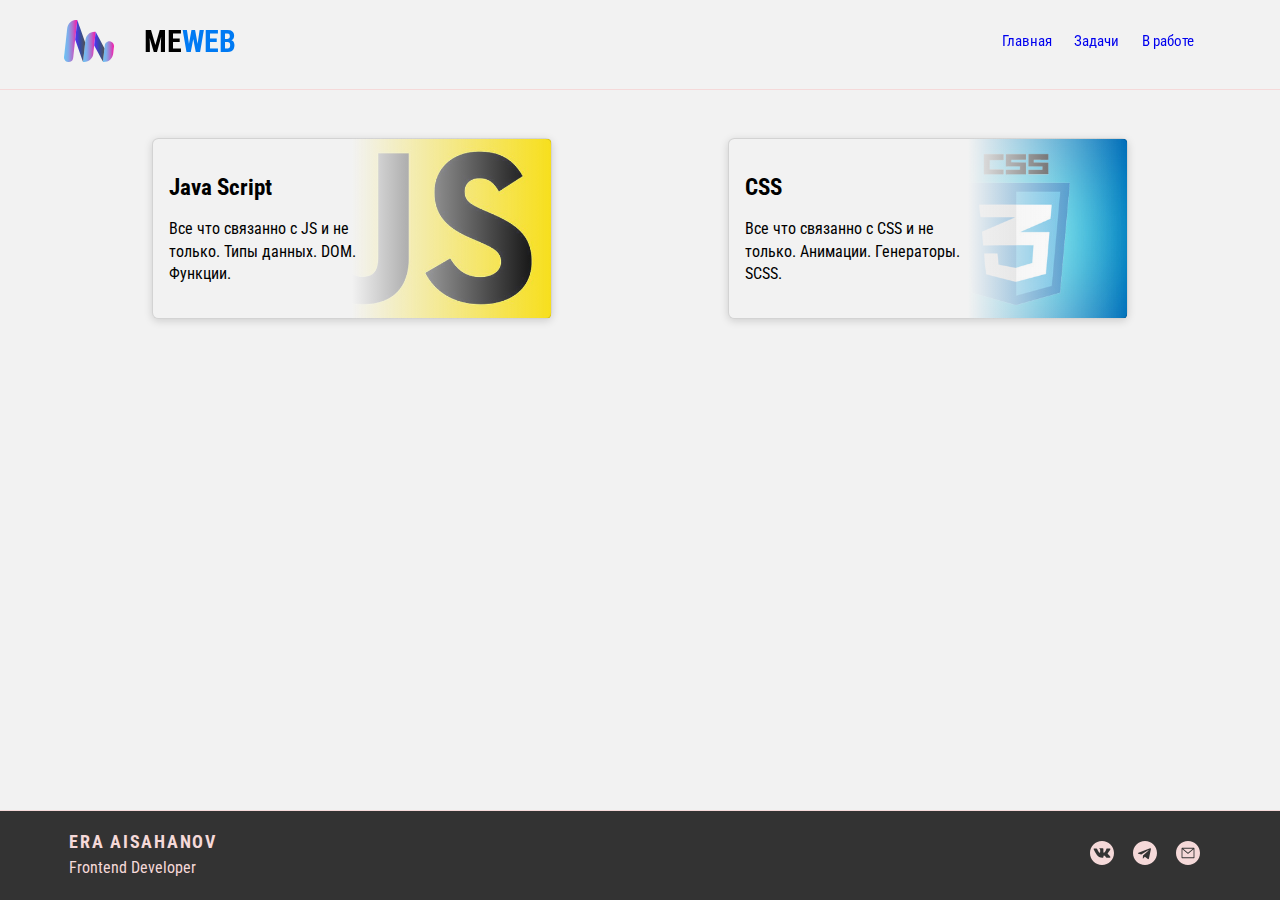
<file: index.html>
<!DOCTYPE html>
<html lang="en">
<head>
    <meta charset="UTF-8">
    <meta http-equiv="X-UA-Compatible" >
    <meta name="viewport" content="width=device-width, initial-scale=1.0">
    <title>MeWeb</title>
    <link rel="preconnect" href="https://fonts.googleapis.com">
    <link rel="preconnect" href="https://fonts.gstatic.com" crossorigin>
    <link href="https://fonts.googleapis.com/css2?family=Inter:wght@400;500;700;800&display=swap" rel="stylesheet">
    <link rel="stylesheet" href="css/prism.css">
    <script src="js/prism.js" defer></script>
    <link rel="stylesheet" href="css/main.css">
    <script src="js/main.js" defer></script>
    <link rel="shortcut icon" href="img/logo.svg" type="image/x-icon">
</head>
<body>
    <div class="site">
        <header>
            <div class="container">
                <div class="top-wrapper">
                    <a href="#" class="logo">
                        <svg width='50' height="50" xmlns="http://www.w3.org/2000/svg"
                            xmlns:xlink="http://www.w3.org/1999/xlink" viewBox="0 0 506.22 427.25">
                            <defs>
                                <style>
                                    .cls-1 {
                                        fill: url(#linear-gradient);
                                    }
        
                                    .cls-2 {
                                        fill: url(#linear-gradient-2);
                                    }
        
                                    .cls-3 {
                                        fill: url(#linear-gradient-3);
                                    }
        
                                    .cls-4 {
                                        fill: url(#linear-gradient-4);
                                    }
        
                                    .cls-5 {
                                        fill: url(#linear-gradient-5);
                                    }
                                </style>
                                <linearGradient id="linear-gradient" y1="213.62" x2="135.39" y2="213.62"
                                    gradientUnits="userSpaceOnUse">
                                    <stop offset="0" stop-color="#6cc3f4" />
                                    <stop offset="0.32" stop-color="#80abe9" />
                                    <stop offset="0.65" stop-color="#b26dcd" />
                                    <stop offset="1" stop-color="#fa15a6" />
                                </linearGradient>
                                <linearGradient id="linear-gradient-2" x1="191.87" y1="273.21" x2="319.94" y2="273.21"
                                    xlink:href="#linear-gradient" />
                                <linearGradient id="linear-gradient-3" x1="113.02" y1="213.84" x2="214.34" y2="213.84"
                                    gradientUnits="userSpaceOnUse">
                                    <stop offset="0" stop-color="#572eff" />
                                    <stop offset="0.21" stop-color="#493ad8" />
                                    <stop offset="0.52" stop-color="#364ca0" />
                                    <stop offset="0.7" stop-color="#414e81" />
                                    <stop offset="1" stop-color="#515151" />
                                </linearGradient>
                                <linearGradient id="linear-gradient-4" x1="394.18" y1="320.84" x2="506.22" y2="320.84"
                                    xlink:href="#linear-gradient" />
                                <linearGradient id="linear-gradient-5" x1="305.74" y1="272.07" x2="409.24" y2="272.07"
                                    xlink:href="#linear-gradient-3" />
                            </defs>
                            <g id="Layer_2" data-name="Layer 2">
                                <g id="Layer_1-2" data-name="Layer 1">
                                    <path class="cls-1"
                                        d="M113,199.76c-1.38,4.84-.68,9.87-1.49,14.79-1.42,8.59-2.06,17.28-3.35,25.9-1,6.59-1.14,13.39-1.86,20.08q-2.77,25.67-5.58,51.32-2.49,22.88-5,45.74c-1,9.3-1.61,18.68-3.19,27.88-2,11.67-6.22,22.56-15.33,30.72-9.39,8.42-20.57,11.73-33.14,10.94-11.16-.7-21.14-4.43-29.06-12.2C3.74,403.85-1.57,390.43.4,374.28c2.81-23,5.13-46.08,7.72-69.12,2.09-18.46,4.34-36.9,6.39-55.36,1.66-15,3.08-30,4.73-45,1.61-14.6,3.42-29.17,5.05-43.77,1.39-12.38,2.62-24.78,4-37.17,1.31-12,2.8-24,4-36a107.26,107.26,0,0,1,8-32.17A109.27,109.27,0,0,1,51.56,36.34C63.67,19.13,80.48,8.83,100.32,3.09c10.47-3,21.27-3.48,32.14-2.84,3.37.2,2.78,2.48,2.93,4.51-2.47,1.89-1.2,4.67-1.49,7-1.37,10.82-2.47,21.68-3.65,32.53-1.12,10.25-2.18,20.5-3.33,30.74-1.34,12-2.82,23.91-4.12,35.88-1.4,12.84-2.39,25.73-4.07,38.53C116.53,166.18,115,183,113,199.76Z" />
                                    <path class="cls-2"
                                        d="M305.79,259.42c-2,4.95-1.44,10.27-2.2,15.4-.88,5.91-.88,11.95-1.81,17.84-2.51,16-3.52,32.11-5,48.19-2.18,23-11.22,42.79-27.69,58.77-18.72,18.16-41.43,27.11-67.7,26.44Q198,426,194.61,426c-2.08,0-3-1-2.68-3.05a5.06,5.06,0,0,0,1.22-3.06c.72-6.29,1.54-12.57,2.18-18.87.92-9,1.44-18.08,2.62-27.06,1.45-11.08,2.4-22.2,4-33.27,1.87-12.75,2.66-25.66,4.11-38.49,2.37-21,5-41.93,7.24-62.93.45-4.11,1.87-8.33.25-12.53,2.84-2.61,1.77-6.25,2-9.33,1.65-17.9,4.64-35.38,13.87-51.18A88.93,88.93,0,0,1,242,149.9c20.43-21.46,45.68-30.68,75-29.46,1.14,0,2.66-.46,2.95,1.43-.74,6.66-1.5,13.33-2.22,20q-1.65,15.21-3.24,30.41-1.78,16.86-3.55,33.71c-.9,8.53-1.88,17-2.71,25.58C307.32,240.84,305.39,250,305.79,259.42Z" />
                                    <path class="cls-3"
                                        d="M213.58,226.71c1.62,4.2.2,8.42-.25,12.53-2.26,21-4.87,41.95-7.24,62.93-1.45,12.83-2.24,25.74-4.11,38.49-1.63,11.07-2.58,22.19-4,33.27-1.18,9-1.7,18-2.62,27.06-.64,6.3-1.46,12.58-2.18,18.87a5.06,5.06,0,0,1-1.22,3.06q-11.24-31.73-22.45-63.46Q141.54,280,113.64,200.59a3.66,3.66,0,0,0-.62-.83c2-16.76,3.51-33.58,5.71-50.32,1.68-12.8,2.67-25.69,4.07-38.53,1.3-12,2.78-23.92,4.12-35.88,1.15-10.24,2.21-20.49,3.33-30.74,1.18-10.85,2.28-21.71,3.65-32.53.29-2.33-1-5.11,1.49-7q6.41,18,12.82,35.9,6.12,17.3,12.18,34.61,18.65,53,37.3,106.09Q205.66,204,213.58,226.71Z" />
                                    <path class="cls-4"
                                        d="M409.24,286.58c1.87-8.16,2.17-16.5,3-24.78,1.94-20,13.49-36.55,32.73-42.83,14.25-4.66,28.59-2.7,40.73,6.08,7,5.08,13.63,11.33,16.63,20.5,2.61,8,4.7,15.66,3.63,24.15-2.17,17.24-4,34.53-5.94,51.81-1.06,9.53-1.82,19.09-3.73,28.52a91.6,91.6,0,0,1-14.47,34.54c-15.57,22.34-36.45,36.16-63.71,39.92-7.11,1-14.19.61-21.29.61-2,0-2.63-1.07-2.61-2.83,1-7.88,2.05-15.75,2.94-23.64,1.34-11.73,2.53-23.47,3.83-35.2q2.21-19.81,4.51-39.62c.52-4.44.2-9,1-13.3A157.07,157.07,0,0,0,409.24,286.58Z" />
                                    <path class="cls-5"
                                        d="M409.24,286.58a157.07,157.07,0,0,1-2.77,23.93c-.81,4.26-.49,8.86-1,13.3q-2.32,19.8-4.51,39.62c-1.3,11.73-2.49,23.47-3.83,35.2-.89,7.89-1.95,15.76-2.94,23.64-14.37-26.47-28.68-53-43.15-79.38-14.79-27-28.95-54.34-44.2-81.09a22,22,0,0,1-1-2.38c-.4-9.39,1.53-18.58,2.43-27.86.83-8.54,1.81-17.05,2.71-25.58q1.79-16.86,3.55-33.71,1.61-15.21,3.24-30.41c.72-6.66,1.48-13.33,2.22-20,1.6.69,2.4,2.1,3.17,3.54L342.2,161.1Q375.73,223.83,409.24,286.58Z" />
                                </g>
                            </g>
                        </svg>
                        <h1>ME<span>WEB</span></h1>
                    </a>
                    <nav>
                        <ul>
                            <li><a href="#">Главная</a></li>
                            <li><a href="#">Задачи</a></li>
                            <li><a href="#">В работе</a></li>
                        </ul>
                    </nav>
                </div>
            </div>
        </header>
        <section class="home">
            <div class="container">
                <div class="wrapper">
                    <div class="block java-script">
                        <h2 class="block-title">Java Script</h2>
                        <p class="block-text">Все что связанно с JS и не только. Типы данных. DOM. Функции. </p>
                    </div>
                    <div class="block css">
                        <h2 class="block-title">CSS</h2>
                        <p class="block-text">Все что связанно с CSS и не только. Анимации. Генераторы. SCSS. </p>
                    </div>
                </div>
            </div>
        </section>
        
        
        <footer class="footer">
            <div class="container">
                <div class="about-me">
                    <h3>ERA AISAHANOV</h3>
                    <p>Frontend Developer</p>
                </div>
                <div class="social-links">
                    <a href="">
                        <svg class="icon">
                            <use xlink:href="img/icons.svg#vk-social-logotype"></use>
                        </svg>
                    </a>
                    <a href="">
                        <svg class="icon">
                            <use xlink:href="img/icons.svg#telegram"></use>
                        </svg>
                    </a>
                    <a href="">
                        <svg class="icon">
                            <use xlink:href="img/icons.svg#email"></use>
                        </svg>
                    </a>
                </div>
            </div>
        </footer>
    </div>
</body>
</html>
</file>
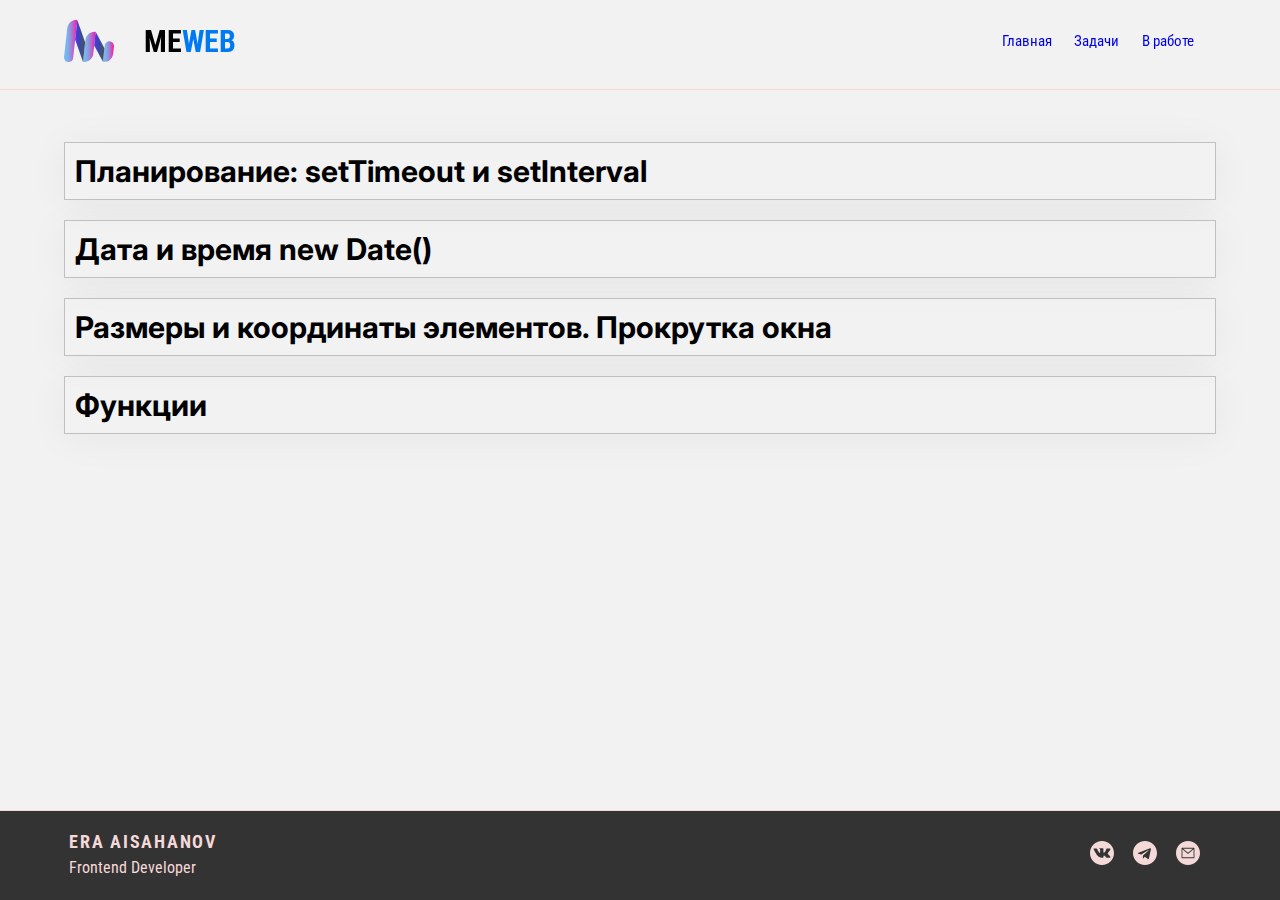
<file: hardjs.html>
<!DOCTYPE html>
<html lang="en">

<head>
    <meta charset="UTF-8">
    <meta http-equiv="X-UA-Compatible">
    <meta name="viewport" content="width=device-width, initial-scale=1.0">
    <title>MeWeb</title>
    <link rel="preconnect" href="https://fonts.googleapis.com">
    <link rel="preconnect" href="https://fonts.gstatic.com" crossorigin>
    <link href="https://fonts.googleapis.com/css2?family=Inter:wght@400;500;700;800&display=swap" rel="stylesheet">
    <link rel="stylesheet" href="css/prism.css">
    <script src="js/prism.js" defer></script>
    <link rel="stylesheet" href="css/main.css">
    <!--     <script src="js/main.js" defer></script> -->
    <link rel="stylesheet" href="css/hardjs.css">
    <script src="js/hardjs.js" defr></script>
    <link rel="shortcut icon" href="img/logo.svg" type="image/x-icon">
</head>

<body>
    <div class="site">
    <header>
        <div class="container">
            <div class="top-wrapper">
                <a href="index.html" class="logo">
                    <img src="img/logo.svg" alt="logo">
                    <h1>ME<span>WEB</span></h1>
                </a>
                <nav>
                    <ul>
                        <li><a href="index.html">Главная</a></li>
                        <li><a href="#">Задачи</a></li>
                        <li><a href="#">В работе</a></li>
                    </ul>
                </nav>
            </div>
        </div>
    </header>
    <section class="home">
        <div class="container">
            <div class="hard-js">
                <div class="parent_btn">
                    <div class="close_icon">
                        <span class="minus"></span>
                        <span class="plus"></span>
                    </div>
                </div>


                <div class="tab border_shadow">
                    <h1 class="open-scheduling">Планирование: setTimeout и setInterval</h1>
                    <div class="child scheduling hide">
                        <p class="content-text">Мы можем вызвать функцию не в данный момент, а позже, через заданный
                            интервал времени. Это называется «планирование
                            вызова».</p>

                        <p class="content-text"><b>setTimeout</b> позволяет вызвать функцию <b>один раз</b> через
                            определённый интервал времени.</p>

                        <pre><code class="language-js">function sayHi() {
    alert('Привет');
}
                  
setTimeout(sayHi, 1000); // данный код вызывает sayHi() спустя одну секунду:</code></pre>

                        <p class="content-text"><b>setInterval</b> позволяет вызывать функцию <b>регулярно</b>, повторяя
                            вызов через определённый интервал времени</p>
                        <pre><code class="language-js">setInterval(sayHi, 2000); // повторить с интервалом 2 секунды</code></pre>

                        <h2>Отмена через clearTimeout и clearInterval</h2>
                        <p class="content-text">Вызов <b>setTimeout</b> возвращает «идентификатор таймера» timerId,
                            который можно использовать для отмены дальнейшего выполнения.</p>
                        <pre><code class="language-js">let timerId = setTimeout(() => {/* какой то код */}, 1000);
let intervalId = setInterval(() => {/* какой то код */}, 1000);

clearInterval(intervalId)
clearTimeout(timerId) </code></pre>
                        <h2>Рекурсивный вызов setTimeout</h2>
                        <p class="content-text">Например мы хоти вызывать Функцию каждые 500мс и мы можем использовать
                            <b>setInterval()</b>, но реальная задержка между вызовами func с помощью setInterval меньше,
                            чем указано. И это нормально ведь setInterval не ждет когда закончится выполнение function.
                        </p>
                        <p class="content-text">И если для выполнение function потребуется больше 500мс , в данном
                            случае движок ждёт окончания выполнения function и затем проверяет планировщик и, если время
                            истекло, немедленно запускает его снова, следовательно вызовы будут выполняться без задержек
                            вообще. </p>
                        <h3>Рекурсивный setTimeout гарантирует фиксированную задержку:</h3>
                        <pre><code class="language-js"> let id = setTimeout(function runBigCode() {
    /* Тут выполняется какой то код */;
    // следующий отсчет 500мс пойдет только после выполнения выше написанных кодов
    id = setTimeout(runBigCode, 500)
}, 500);</code></pre>

                        <h2>Анимация с помощью setTimeout</h2>
                        <p class="content-text"> Создадим функцию которая будет перемешать Синий квадрат в нижний правый
                            угол. А именно будем добавлять css свойства: top и left.

                        </p>
                        <pre class="language-js"><code>let pos = 0; // Начальные координаты top и left
let id = setInterval(frame, 10); // функция frame, которая увеличивает top и left на один px, вызывается каждые 10мс

function frame() {
    if (pos === 300) { // Если top и left равны 300, то мы отменяем Interval
        clearInterval(id)
    } else {
        pos++; // 
        box.style.top = pos + "px";
        box.style.left = pos + "px";
    }
}</code></pre>
                        <button class="btn">Animation</button>
                        <div class="box-wrapper">
                            <div class="box"></div>
                        </div>


                    </div>
                </div>
                <!-- /.scheduling -->
                <div class="tab border_shadow">
                    <h1 class="open-date">Дата и время new Date()</h1>
                    <div class="child date hide">
                        <p class="conent-text"> <strong>new Date()</strong> возвращает текущую дату, если параметры не
                            указаны</p>
                        <pre><code class="language-js">let now = new Date();
console.log(now) // Mon Jul 26 2021 14:40:44 GMT+0600 (Восточный Казахстан) </code></pre>
                        <p class="conent-text">Задать определенную дату можно в параметрах. Например <b>new
                                Date("2012-01-26")</b> или
                            <b>new Date(2012, 0, 26)</b> и если мы не укажем часы то по умолчанию будет полночь по
                            Гринвичу.
                        </p>
                        <p class="content-text"><b>Обратите внимание:</b> если функция Date вызывается в качестве
                            конструктора с более, чем
                            одним аргументом, значения, большие
                            логического диапазона (например, 13 в качестве номера месяца или 70 для значения минут)
                            «переметнутся» на
                            соседние
                            значения. Например, вызов <b>Date(2013, 13, 1)</b> эквивалентен вызову <b>new Date(2014, 1,
                                1)</b>,</p>
                        <pre><code class="language-js">let date = new Date("2012-01-26");
console.log(date) //Thu Jan 26 2012 06:00:00 GMT+0600 (Восточный Казахстан)
// Так как я живу в Нур-Султане у меня время по умолчанию будет 06 часов утра
</code></pre>
                        <p class="conent-text">У объекта new Date() есть много методов, в основном эти методы <b>set</b>
                            и <b>get</b>,
                            соответственно одни помогают установить время, а другие получить</p>
                        <ul>
                            <li>
                                <h3>Получение компонентов даты</h3>
                                <pre><code class="language-js">let now = new Date();
// get методы возвращают number
now.getFullYear() // Получить год(4 цифры)
now.getMonth() // Получить месяц, от 0 до 11.
now.getDate() // Получить день месяца, от 1 до 31, что несколько противоречит названию метода.
now.getHours() // Получить, соответственно, часы 0 - 23 
now.getUTCHours() // Получить лондонское время
now.getMinutes() // Получить минуты
now.getSeconds() // Получить секунды
now.getMilliseconds() // Получить, соответственно,  миллисекунды.
now.getDay() // Вернуть день недели от 0(воскресенье) до 6(суббота).

getTime() Для заданной даты возвращает таймстамп – количество миллисекунд, прошедших с 1 января 1970 года UTC+0.</code></pre>
                            </li>
                            <li>
                                <h3>Установка компонентов даты</h3>
                                <pre><code class="language-js">let now = new Date();
// До set
    console.log(now) // Mon Jul 26 2021 15:45:24 GMT+0600 (Восточный Казахстан)

now.setFullYear(2010) // можно установить сразу (год, [месяц], [дата])
now.setMonth(8) // можно установить сразу (month, [date]) и запомните месяца идут от 0 до 11
now.setDate(19) // а вот даты месяца, как обычно с 1 до 31
now.setHours(18) // можно установить сразу (час, [минуту], [секунду], [миллисекунды])
now.setMinutes(30) // можно установить сразу (min, [sec], [ms])
now.setSeconds(25) // можно установить сразу (sec, [ms])
now.setMilliseconds(1000) // в 1с 1000мс

// После set
    console.log(now) // Mon Jul 19 2010 18:30:26 GMT+0600 (Восточный Казахстан)

setTime(milliseconds) (устанавливает дату в виде целого количества миллисекунд, прошедших с 01.01.1970 UTC) </code></pre>
                            </li>
                        </ul>
                        <h2>Разность между датами возвращает миллисекунды</h2>
                        <p>Если объект <b>Date</b> преобразовать в число, то получим таймстамп (количество мс прошедших
                            с 01.01.1970 UTC) по
                            аналогии с date.getTime().</p>
                        <pre><code class="language-js">let now = new Date();
console.log(+now); // 1627294248404 Количество мс прошедших с 01.01.1970 UTC</code></pre>
                        <p>Если нужно просто измерить время, объект Date нам не нужен. Существует особый метод
                            <b>Date.now()</b>,
                            возвращающий текущую метку времени. Хотя это тоже самое что и <b>new Date().getTime()</b>
                        </p>
                        <p>Сделаем Бенчмаркинг узнаем как быстро работает наш цикл.</p>
                        <pre><code class="language-js">let start = new Date(); // начинаем отсчёт времени

for (let i = 0; i < 100000; i++) { 
    let some=i ** 3 
} 

let end = new Date(); // заканчиваем отсчёт времени 
console.log(`Цикл отработал за ${end - start} миллисекунд`); // Цикл отработал за 8 миллисекунд</code></pre>

                        <h2>Осталось до конца акции</h2>
                        <p>Наверное вы часто видели на сайтах таймеры обратного отсчета, что то типа отсчет до конца
                            Акции или какого нибудь
                            События. Давайте сделаем свой <b>Таймер обратного отсчета</b>. Наш таймер будет считать дни
                            до нового года .</p>

                        <pre><code class="language-js">// Текущий год + 1
let newYear = new Date().getFullYear() + 1;</code></pre>

                        <p>Для начала мы должны получить разницу между началом нового года и текущей даты </p>
                        <pre><code class="language-js">// Date.parse("date") - принимает дату в виде строки и возвращает мс от 1970г до "date" указанная в параметрах.
// Date.now() - возвращает мс от 1970г до текущего времени
    const t = Date.parse(`01 Jan ${newYear} 00:00:00`) - Date.now();</code></pre>

                        <p>Далее у нас Математика. Сколько мс в одном дне(24ч) = 1000 * 60 * 60 * 24. Теперь чтобы
                            получить количество дней
                            нам надо полученные мс разделить на (1000 * 60 * 60 * 24) </p>
                        <pre><code class="language-js">let days = Math.floor(t / (1000 * 60 * 60 * 24)); 
    // Да и не забываем округлять до целого числа в меньшую сторону Math.floor()</code></pre>

                        <p>Далее еще сложней, у нас пошли часы. Дней мы можем получить в любом количестве, а вот часы не
                            должны превышать
                            23, и тут мы обращаемся к <b>ЛОГИЧЕСКИМ ОПЕРАТОРАМ</b>, а именно Взятие остатка <b>%</b>.
                            Например у нас
                            осталось 58 часов, мы получим 2 дня и 10 часов ( 50 % 24 == 10 (хвостик) )</p>
                        <pre><code class="language-js">let hours = Math.floor( (t / (1000 * 60 * 60)) % 24) </code></pre>

                        <p>Далее минуты и секунды, и тут так же только хвост берем от %60</p>
                        <pre><code class="language-js">let minutes = Math.floor((t / (1000 * 60)) % 60);
let seconds = Math.floor((t / 1000) % 60);</code></pre>

                        <P>Теперь давайте все полученные данные для таймера будем получать как объект</P>
                        <pre><code class="language-js">let newYear = new Date().getFullYear() + 1;

function getTimeRemaining(endTime) {
    const t = Date.parse(endTime) - Date.now();

    let days = Math.floor(t / (1000 * 60 * 60 * 24));
    let hours = Math.floor((t / (1000 * 60 * 60)) % 24);
    let minutes = Math.floor((t / (1000 * 60)) % 60);
    let seconds = Math.floor((t / 1000) % 60);

    return {
        'total': t,
        'days': days,
        'hours': hours,
        'minutes': minutes,
        'seconds': seconds,
    }
}</code></pre>
                        <p>Теперь давайте установим наш таймер. Сперва найдем каждый селектор, а дальше создадим функцию
                            обновления данных
                            таймера. После создадим интервал для обновления таймера каждую секунду. И в завершении
                            сделаем остановку таймера
                            при наступлении newYear</p>
                        <pre><code class="language-js">// Обертка нашего таймера передается параметром <b>selector</b>, а наш newYear в <b>endTime</b>
function setClock(selector, endTime) {
    const timer = document.querySelector(selector),
        days = timer.querySelector("#days"),
        hours = timer.querySelector("#hours"),
        minutes = timer.querySelector("#minutes"),
        seconds = timer.querySelector("#seconds");

    // интервал который будет перезаписывать данные таймера каждую секунду
    const timeInterval = setInterval(updateClock, 1000)

    function updateClock() {
        // Наша функция возвращает в переменную t объект
        const t = getTimeRemaining(endTime);

        days.innerHTML = t.days;
        hours.innerHTML = t.hours;
        minutes.innerHTML = t.minutes;
        seconds.innerHTML = t.seconds;

        // Если мс до newYear <= 0, то отключаем наш интервал 
        if (t.total <=0) { 
            clearInterval(updateClock);
        }
    }  
}</code></pre>
                        <p>Добавляем 0 к часам, минутам, секундам если они меньше 10, то есть 09 ч 08 м 03 с </p>
                        <pre><code class="language-js">function setZero(num) {
    if (num < 10) { 
        return `0${num}`; 
    } else { 
        return num 
    } 
}</code></pre>
                        <p>Итоговый код таймера по ссылке: <span class="code_newyear">code</span> </p>

                        <div class="promotion">


                            <div class="promotion__timer">
                                <div class="title">До нового года осталось:</div>
                                <div class="timer">
                                    <div class="timer__block">
                                        <span id="days">12</span>
                                        дней
                                    </div>
                                    <div class="timer__block">
                                        <span id="hours">20</span>
                                        часов
                                    </div>
                                    <div class="timer__block">
                                        <span id="minutes">56</span>
                                        минут
                                    </div>
                                    <div class="timer__block">
                                        <span id="seconds">20</span>
                                        секунд
                                    </div>
                                </div>
                            </div>

                        </div>
                    </div>
                    <!-- /.date -->
                </div>
                <div class="tab border_shadow">
                    <h1 id="pablo">Размеры и координаты элементов. Прокрутка окна</h1>
                    <div class="child scrolling hide">
                        <div class="img_block"><img src="img/metric.webp" class="img"></div>
                        <p> <b>offsetLeft/offsetTop</b> - это css свойства left и top относительно верхнего левого угла
                            offsetParent(родитель), который имеет <span style="background-color: #f5d9d9;">position:
                                absolute, relative,
                                fixed или sticky</span> ,</p>
                        <p><b>offsetWidth/offsetHeight</b> - Они содержат «внешнюю» ширину/высоту элемента, то есть его
                            полный размер,
                            включая рамки.</p>
                        <p> Получить ширину и высоту элемента в px можно с помощью свойств <b>clientWidth /
                                clientHeight</b>. Иногда ширина
                            может быть меньше на ~15px из за полосы прокрутки, если она имеется у самого элемента</p>
                        <pre><code class="language-js">/*CSS*/
.element {
    width: 400px;
    height: 500px;
    padding: 10px;
    border: 5px solid black;
}
/*JS*/
element.clientWidth // 420
element.clientHeight // 520
// (полоса прокрутки отнимает 15px)
element.clientWidth // 405 

element.offsetWidth // 430 
element.offsetHeight // 530</code></pre>
                        <h2>CSS свойство box-sizing</h2>
                        <p>В зависимости от значения CSS свойства box-sizing мы будем получать разные значения
                            <b>clientWidth /
                                clientHeight</b>. у box-sizing есть два значения content-box и border-box. </p>
                        <p>При помощи box-sizing: border-box мы можем сказать браузеру, что ширина, которую мы ставим,
                            относится к элементу
                            полностью, включая border и padding. Так что при <b>box-sizing: border-box</b> offsetWidth
                            == width(css), а
                            clientWidth == (width - border - (ширина скролла, при наличии))</p>
                        <div class="img_block"><img src="img/border-box.jpg" class="img"></div>
                        <p></p>

                        <h2>Высота документа scrollHeight</h2>
                        <p>Получить полную высоту документа можно с помощью <b>scrollHeight</b></p>
                        <pre><code class="language-js">document.documentElement.scrollHeight</code></pre>
                        <p>Хотим узнать когда пользователь прокрутил сайт до конца: Текущая прокрутка сверху + Высота
                            окна <= Полной высоты окна</p>
                                <pre><code class="language-js">if (window.pageYOffset + document.documentElement.clientHeight >= document.documentElement.scrollHeight)</code></pre>

                                <h2>Узнать ширину Скролбара</h2>
                                <p>Тут нужно уточнять ширина Скролбара всего окна или какого нибудь элемента.</p>
                                <pre><code class="language-js">// window
const scrollbarWidth = window.innerWidth - document.documentElement.clientWidth;
// element
const scrollbarWidth = element.offsetWidth - element.clientWidth;
                    </code></pre>

                                <h2>Получим координаты элемента</h2>
                                <p class="content-text">Любой элемент, любая точка на странице имеет координаты: </p>
                                <p>1. Относительно окна браузера – <code
                                        class="language-js">elem.getBoundingClientRect().</code> <br>
                                    2. Относительно документа – <code
                                        class="language-js">elem.getBoundingClientRect()</code> плюс текущая прокрутка
                                    страницы.</p>
                                <p class="content-text">Метод <code
                                        class="language-js">element.getBoundingClientRect()</code> возвращает размер
                                    элемента и его позицию
                                    относительно viewport (часть страницы, показанная на экране, и которую мы видим).
                                    Возвращает данный метод в виде
                                    объекта встроенного класса <b>DOMRect</b> .</p>
                                <pre><code class="language-js">const coords = elem.getBoundingClientRect();
coords.width // Ширина элемента 
coords.height // высота элемента (могут быть отрицательными).
coords.left // X-координата левой границы элемента
coords.right // X-координата правой границы элемента
coords.top // Y - координата верхней границы элемента,
coords.bottom // Y - координата нижней границы элемента,
coords.x // X-координаты начала элемента относительно окна,
coords.y // Y-координаты начала элемента относительно окна,</code></pre>
                                <p class="content-text">Создал иллюстрацию которая при наведении покажет координаты
                                    элемента. Зеленые относительно
                                    окна, синие относительно страницы</p>

                                <div class="coords-wrapper">
                                    <div class="coords-block">
                                        <div class="coords-block_head">
                                            <div class="coords-block_circle"></div>
                                            <div class="coords-block_circle"></div>
                                            <div class="coords-block_circle"></div>

                                        </div>

                                    </div>
                                </div>

                                <p class="content-text">Для начала находим элемент с помощью метода <code
                                        class="language-js">querySelector()</code>. Далее получаем его
                                    координаты.</p>
                                <pre><code class="language-js">const block = document.querySelector(".coords-block_head");
const coordsBlock = block.getBoundingClientRect();
    // относительно окна
    coordsBlock.top // Верхний край элемента 
    coordsBlock.left // Левый карай элемента 
    coordsBlock.bottom // Нижний край элемента
    coordsBlock.right // Правый край элемента 
    // относительно страницы
    coordsBlock.top + window.pageYOffset // Верхний край элемента
    coordsBlock.bottom + window.pageYOffset // Нижний край элемента</code></pre>

                                <h2>Получение текущей прокрутки</h2>
                                <p>Есть несколько способ получить значение текущей прокрутки
                                <pre><code class="language-js">window.pageXOffset/pageYOffset // Основной способ
window.scrollX/scrollY // Более старый
document.documentElement.scrollLeft/scrollTop // этот способ может не работать в старых версиях WebKit (Safari)
window.scrollY === window.pageYOffset === document.documentElement.scrollTop</code></pre>

                                <h2>Прокрутка: scrollBy, scrollTo, scrollIntoView</h2>
                                <p>Метод <b>scrollBy(x,y)</b> прокручивает страницу относительно её текущего положения.
                                </p>
                                <pre><code class="language-js">window.scrollBy(0, 10) // прокручивает страницу на 10px вниз.</code></pre>
                                <p>Метод <b>scrollTo(pageX,pageY)</b> прокручивает страницу на абсолютные координаты
                                    (pageX,pageY)</p>
                                <pre><code class="language-js">window.scrollTo(0,0) // прокручивает страницу самый вверх
// Это всё равно, что поставить scrollLeft/scrollTop
document.documentElement.scrollTop = 0;</code></pre>
                                <h3>Пример способа плавного скролла до элемента</h3>
                                <p>Сделаем функцию плавного скролла, у которого в качестве аргумента Элемент до которого
                                    нужно проскроллить</p>
                                <pre><code class="language-js">function smoothScroll(element) {
    // Положение элемента относительно окна 
    const pageY = element.getBoundingClientRect().top;
    window.scrollBy({
        top: pageY, // Задаем расстояние которе нужно прокрутить (может быть отрицательным, если элемент находится выше)
        behavior: "smooth" // дает плавность
    })
}</code></pre>


                    </div>
                </div>

                <div class="tab border_shadow">
                    <h1>Функции</h1>
                    <div class="child functions hide">
                        <h2>Функция-конструктор. Создание объектов через "new" (стандарт ES5)</h2>
                        <p>Зачастую когда нам нужно создать множество однотипных объектов, таких как пользователи,
                            элементы меню и т.д. Можно сделать при помощи функции-конструктора и оператора <b>"new"</b>.
                        </p>
                        <ul>
                            <li>Имя функции-конструктора должно начинаться с большой буквы.</li>
                            <li>Функция-конструктор должна вызываться при помощи оператора <b>"new"</b>.</li>
                        </ul>
                        <pre><code class="language-js">function User(name, id) {
    this.name = name;
    this.id = id;
    this.human = true;
};

const ivan = new User('Ivan', 28); *</code></pre>
                        <p>* оператор <b>new</b> создает экземпляр объекта с использованием конструктора </p>
                        <ol>
                            <li>Создаётся новый пустой объект, и он присваивается <code>this</code>.</li>
                            <li>Выполняется код функции. Обычно он модифицирует <code>this</code>, добавляет туда новые
                                свойства.</li>
                            <li>Возвращается значение <code>this</code>.</li>
                        </ol>
                        <p>Теперь, когда нам необходимо будет создать других пользователей, мы можем использовать <code
                                class="language-js">new User("Маша")</code> <code
                                class="language-js">new User("Даша")</code> </p>
                        <p>Ещё раз заметим: технически любая функция может быть использована как конструктор. То есть, каждая функция может быть
                        вызвана при помощи оператора <b>new</b>. Заглавная буква в названии функции является всеобщим соглашением по именованию, она как бы подсказывает разработчику,
                        что данная функция является функцией-конструктором, и её нужно вызывать через new.</p>
                        <pre><code class="language-js">// создаём отдельный объект, но без возможности его повторного использования.
let user = new function() {
    this.name = "Вася";
    this.isAdmin = false;

    // ...другой код для создания пользователя
    // возможна любая сложная логика и выражения
    // локальные переменные и т. д.
};
/* Такой конструктор не может быть вызван дважды, 
так как он нигде не сохраняется, 
просто создаётся и тут же вызывается. */</code></pre>
<div class="important">
    <h3>Отсутствие скобок</h3>
    <p>Кстати, мы можем не ставить скобки после new, если вызов конструктора идёт без аргументов.</p>
    <pre><code class="language-js">let user = new User; /* <-- без скобок  то же, что и */ let user = new User();</code></pre>
</div>
<h3>new.target</h3>
                        <p>Используя специальное свойство <b>new.target</b> внутри функции, мы можем проверить, вызвана ли функция при помощи оператора
                        <b>new</b> или без него.</p>
                        <ul>
                            <li><code>new.target == undefined // без "new"</code></li>
                            <li><code>new.target != undefined // c "new"</code>. Он просто вернут функцию</li>
                        </ul>
                        <p>Это можно использовать, если мы хотим принудительно вызывать Функцию только с оператором <b>new</b> </p>
                        <pre><code class="language-js">function User(name) {
    if (!new.target) { // в случае, если вы вызвали без оператора new
    return new User(name); // ...добавим оператор new за вас
    }

    this.name = name;
}
/* Хотя это не очень хорошая практика, так как отсутствие new может ввести разработчика в заблуждение. 
С оператором new мы точно знаем, что в итоге будет создан новый объект.*/</code></pre>
                        <h3>Создание методов в конструкторе</h3>
                        <p>В <i>this</i> мы можем добавлять не только свойства, но и методы.</p>
                        <pre><code class="language-js">function User(name) {
    this.name = name;

    this.sayHi = function() {
        alert( "Меня зовут: " + this.name );
    };
    this.enter = function() {
        this.online = true;
    }
}

let vasya = new User("Вася");

vasya.sayHi(); // Меня зовут: Вася
vasya.enter(); 
vasya.online // true</code></pre>
<h3>Запомни</h3>
<ul>
    <li>Функции-конструкторы или просто конструкторы являются обычными функциями, именовать которые следует с заглавной буквы.</li>
    <li>Конструкторы следует вызывать при помощи оператора <b>new</b>. Такой вызов создаёт пустой <i>this</i> в начале выполнения и возвращает
    заполненный в конце.</li>
</ul>
<h2>prototype</h2>
<p><i>JavaScript</i> часто описывают как язык <b>прототипного наследования</b> — каждый объект, имеет <b>объект-прототип</b>, который выступает
как шаблон, от которого объект наследует методы и свойства. Объект-прототип так же может иметь свой прототип и
наследовать его свойства и методы и так далее. Это часто называется <b>цепочкой прототипов</b> и объясняет почему одним
объектам доступны свойства и методы которые определены в других объектах.</p>
<p>Точнее, свойства и методы определяются в свойстве <b>prototype</b> функции-конструктора объектов, а не в самих объектах. Таким образом объект, созданный с помощью 
<b>new Object() или {}</b> наследует <i>Object.prototype</i>. Аналогично объект созданный посредством <b>new Array() или []</b>, применяет в качестве прототипа <i>Array.prototype</i></p>
<div class="important">
    <h3>Примечание</h3>
    <p>С <i>ES6</i> вы можете косвенно обращаться к объекту прототипа объекта <code>Object.getPrototypeOf(obj)</code>.</p>
    <p>Важно понимать, что существует различие между <b>прототипом объекта</b> и свойством <b>prototype</b> в функциях-конструкторах. Первое свойство является свойством каждого экземпляра, а второе - свойством конструктора. То есть <code>Object.getPrototypeOf(new Foobar())</code> относится к тому же объекту, что и <code>Foobar.prototype.</code></p>
</div>
<h3>Где определены наследуемые свойства и методы?</h3>
<p>Если мы зайдем на страницу со ссылкой <i title="представляет собой хранилище документации и обучающий ресурс для веб-разработчиков,">Object MDN</i> мы увидим в левой части большое количество свойств и методов - это намного больше, чем количество унаследованных членов, доступных для какого-нибудь созданного объекта . <b>Некоторые из них унаследованы, а некоторые нет - почему это?</b></p>
<p>Наследованные свойства это те, что определены в свойстве <code>prototype</code>, то есть те, которые начинаются с <b>Object.prototype.</b>, а не те, которые начинаются с простого <b>Object.</b></p> 
<p>
    Значение свойства
    <b>prototype</b> - это объект, который в основном представляет собой контейнер для хранения свойств и методов, которые мы хотим
    наследовать объектами, расположенными дальше по цепочке прототипов.
</p>
<ul>
    <li>Таким образом <code>Object.prototype.watch(), Object.prototype.valueOf() и т. д.</code> доступны для любых типов объектов, которые
    наследуются от <b>Object.prototype</b>, включая новые экземпляры объектов, созданные из конструктора.</li>
    <li><code>Object.is(), Object.keys() </code>и другие члены, не определённые в контейнере <b>prototype</b>, не наследуются экземплярами объектов
    или типами объектов, которые наследуются от <b>Object.prototype.</b> Это методы / свойства, доступные только в конструкторе
    Object().</li>
</ul>
<h3>F.prototype</h3>
<p>Как мы помним, новые объекты могут быть созданы с помощью функции-конструктора <code>new F()</code>. Для полноты картины создадим функцию конструктор</p>
                        <pre><code class="language-js">let humans = {
    eat: true,
    constructor: User,
};

function User(name, id) {
    // свойства
    this.name = name;
    this.id = id;
    this.human = true;
    // методы
    this.enter = function() {
        this.online = true;
    };
};

User.prototype = humans; **

const ivan = new User('Иван', 28);</code></pre>
<p><b>**</b> Установка <code>User.prototype = humans</code> буквально говорит интерпретатору следующее: "При создании объекта через <code>new User()</code>
запиши ему <code>humans</code> в <code>[[Prototype]]</code>".</p>
<div class="important">
    <h3>F.prototype используется только в момент вызова new F()</h3>
    <p><code>F.prototype</code> используется только при вызове <code>new F()</code> и присваивается в качестве свойства <code>[[Prototype]]</code> нового объекта.
    После этого <code>F.prototype</code> и новый объект ничего не связывает. Следует понимать это как <b>«единоразовый подарок» объекту</b>.</p>
    
    <p>После создания <code>F.prototype</code> может измениться, и новые объекты, созданные с помощью <code>new F()</code>, будут иметь другой объект в
        качестве <code>[[Prototype]]</code>, но уже существующие объекты сохранят старый.</p>
</div>
<h3>Задачки. Изменяем "prototype"</h3>
<div class="code-grid">
    <pre class="code-block code-block__left"><code class="language-js">function Rabbit() {}
Rabbit.prototype = {
    eats: true
};

let rabbit = new Rabbit();

// Присвоение нового значения свойству Rabbit.prototype
Rabbit.prototype = {};

alert( rabbit.eats ); // ?</code></pre>
    <pre class="code-block"><code class="language-js">function Rabbit() {}
Rabbit.prototype = {
    eats: true
};

let rabbit = new Rabbit();

// Изменяем свойство объекта по ссылке
Rabbit.prototype.eats = false;

alert( rabbit.eats ); // ?</code></pre>
    <pre class="code-block code-block__left"><code class="language-js">function Rabbit() {}
Rabbit.prototype = {
    eats: true
};

let rabbit = new Rabbit();

// Операция delete
delete rabbit.eats;

alert( rabbit.eats ); // ?</code></pre>
    <pre class="code-block"><code class="language-js">function Rabbit() {}
Rabbit.prototype = {
    eats: true
};

let rabbit = new Rabbit();

// Удаление свойство eats из прототипа
delete Rabbit.prototype.eats;

alert( rabbit.eats ); // ?</code></pre>
</div>
<ol>
    <li><p>true. Присвоение нового значения свойству Rabbit.prototype влияет на [[Prototype]] вновь создаваемых объектов, но не на прототип уже существующих.</p></li>
    <li><p>false.

        Объекты присваиваются по ссылке. Не создаётся копия Rabbit.prototype, это всегда один объект, на который ссылается и Rabbit.prototype, и [[Prototype]] объекта rabbit.
        
        Таким образом, когда мы изменяем этот объект по одной ссылке, изменения видны и по другой.</p></li>
    <li><p>true.

        Операция delete применяется к свойствам конкретного объекта, на котором она вызвана. Здесь delete rabbit.eats пытается удалить свойство eats из объекта rabbit, но его там нет. Таким образом, просто ничего не произойдёт.</p></li>
    <li><p>undefined.

        Свойство eats удалено из прототипа, оно больше не существует.</p></li>
</ol>
<h3>constructor</h3>
<p>По умолчанию <code>"prototype"</code> – объект с единственным свойством <code>constructor</code>, которое ссылается на функцию-конструктор.</p>
                        <pre><code class="language-js">function User() {}

/* прототип по умолчанию
User.prototype = { constructor: User };
*/

User.prototype.constructor == User // true

let user = new User;
user.constructor == User // true

// Мы можем использовать свойство constructor существующего объекта для создания нового.
let user2 = new user.constructor();</code></pre>
<p><b>В частности, если мы заменим прототип по умолчанию на другой объект, то свойства <code>"constructor"</code> в нём не будет.</b></p>
                        <pre><code class="language-js">function Rabbit() {}

Rabbit.prototype = {
    jumps: true
};

let rabbit = new Rabbit();
alert(rabbit.constructor === Rabbit); // false
// Или мы можем заново создать свойство constructor:
Rabbit.prototype = {
    jumps: true,
    constructor: Rabbit
};</code></pre>
                        <pre><code class="language-js"></code></pre>
                        <pre><code class="language-js"></code></pre>
                    </div>
                </div>

            </div>

        </div>
    </section>


    <footer class="footer">
        <div class="container">
            <div class="about-me">

                <div class="about-me_text">
                    <h3>ERA AISAHANOV</h3>
                    <p>Frontend Developer</p>
                </div>
            </div>
            <div class="social-links">
                <a href="">
                    <svg class="icon">
                        <use xlink:href="img/icons.svg#vk-social-logotype"></use>
                    </svg>
                </a>
                <a href="">
                    <svg class="icon">
                        <use xlink:href="img/icons.svg#telegram"></use>
                    </svg>
                </a>
                <a href="">
                    <svg class="icon">
                        <use xlink:href="img/icons.svg#email"></use>
                    </svg>
                </a>
            </div>
        </div>
    </footer>
    </div>
</body>

</html>
</file>
<file: css/prism.css>
/* PrismJS 1.24.1
https://prismjs.com/download.html#themes=prism-okaidia&languages=markup+css+clike+javascript */
/**
 * okaidia theme for JavaScript, CSS and HTML
 * Loosely based on Monokai textmate theme by http://www.monokai.nl/
 * @author ocodia
 */

code[class*="language-"],
pre[class*="language-"] {
	color: #f8f8f2;
	background: none;
	text-shadow: 0 1px rgba(0, 0, 0, 0.3);
	font-family: Consolas, Monaco, 'Andale Mono', 'Ubuntu Mono', monospace;
	font-size: 1em;
	text-align: left;
	white-space: pre;
	word-spacing: normal;
	word-break: normal;
	word-wrap: normal;
	line-height: 1.5;

	-moz-tab-size: 4;
	-o-tab-size: 4;
	tab-size: 4;

	-webkit-hyphens: none;
	-moz-hyphens: none;
	-ms-hyphens: none;
	hyphens: none;
}

/* Code blocks */
pre[class*="language-"] {
	padding: 1em;
	margin: .5em 0;
	overflow: auto;
	border-radius: 0.3em;
}

:not(pre) > code[class*="language-"],
pre[class*="language-"] {
	background: #272822;
}

/* Inline code */
:not(pre) > code[class*="language-"] {
	padding: .1em;
	border-radius: .3em;
	white-space: normal;
}

.token.comment,
.token.prolog,
.token.doctype,
.token.cdata {
	color: #8292a2;
}

.token.punctuation {
	color: #f8f8f2;
}

.token.namespace {
	opacity: .7;
}

.token.property,
.token.tag,
.token.constant,
.token.symbol,
.token.deleted {
	color: #f92672;
}

.token.boolean,
.token.number {
	color: #ae81ff;
}

.token.selector,
.token.attr-name,
.token.string,
.token.char,
.token.builtin,
.token.inserted {
	color: #a6e22e;
}

.token.operator,
.token.entity,
.token.url,
.language-css .token.string,
.style .token.string,
.token.variable {
	color: #f8f8f2;
}

.token.atrule,
.token.attr-value,
.token.function,
.token.class-name {
	color: #e6db74;
}

.token.keyword {
	color: #66d9ef;
}

.token.regex,
.token.important {
	color: #fd971f;
}

.token.important,
.token.bold {
	font-weight: bold;
}
.token.italic {
	font-style: italic;
}

.token.entity {
	cursor: help;
}
</file>
<file: css/main.css>
@charset "UTF-8";
@import url("https://fonts.googleapis.com/css2?family=Roboto+Condensed:wght@400;700&display=swap");
/* Правила для всех */
* {
  box-sizing: border-box;
}

a {
  text-decoration: none;
}

/*  */
html {
  height: 100%;
}

body {
  height: 100%;
  background: #f2f2f2;
  margin: 0;
  font-family: Inter, "Roboto Condensed", sans-serif;
  font-size: 15px;
}

p {
  font-size: 16px;
  line-height: 1.4em;
}

.site {
  height: 100%;
  display: flex;
  flex-direction: column;
}

.container {
  width: Min(1170px, 90%);
  margin: 0 auto;
}

header {
  z-index: 99;
  font-family: "Roboto Condensed";
  position: sticky;
  top: 0;
  padding: 1rem 0;
  background-color: #f2f2f2c2;
  border-bottom: 0.5px solid #f5d9d9;
  min-height: 90px;
  overflow: hidden;
  backdrop-filter: blur(10px);
}

header .top-wrapper {
  display: flex;
  align-items: center;
  justify-content: space-between;
}

header .top-wrapper .logo {
  display: flex;
  align-items: center;
}

header .top-wrapper .logo h1 {
  margin: 0;
  margin-left: 1em;
  color: black;
}

header .top-wrapper .logo h1 span {
  color: #007AF3;
}

header .top-wrapper nav ul {
  list-style: none;
  display: flex;
  align-items: center;
}

header .top-wrapper nav ul li {
  margin-right: 1.5em;
}

section.home {
  flex: 1 1 auto;
  margin: 2rem 0;
}

section.home .container .wrapper {
  display: flex;
  justify-content: space-around;
}

section.home .container .wrapper .block {
  font-family: "Roboto Condensed";
  width: 400px;
  padding: 1rem;
  border: 1px solid rgba(0, 0, 0, 0.125);
  box-shadow: 0 0.125rem 0.5rem rgba(0, 0, 0, 0.15) !important;
  transition: box-shadow 0.33s ease-out;
  cursor: pointer;
  margin: 1rem;
  border-radius: .4rem;
}

section.home .container .wrapper .block:hover {
  box-shadow: 0 1rem 3rem rgba(0, 0, 0, 0.175) !important;
}

section.home .container .wrapper .block .block-text {
  width: 220px;
}

section.home .container .wrapper .java-script {
  background: linear-gradient(90deg, #f2f2f2 0%, #f2f2f2 50%, rgba(242, 242, 242, 0) 100%), url(../img/js.jpg) 120%/auto 100% no-repeat;
}

section.home .container .wrapper .css {
  background: linear-gradient(90deg, #f2f2f2 0%, #f2f2f2 60%, rgba(242, 242, 242, 0) 100%), url(../img/css3.jpg) 120%/auto 100% no-repeat;
}

section.home .container .wrapper .css .block-text {
  width: 230px;
}

.footer {
  font-family: "Roboto Condensed";
  display: block;
  width: 100%;
  background: #333;
  border-top: 0.5px solid #f5d9d9;
  padding: 1rem 0;
}

.footer .container {
  display: flex;
  align-items: center;
  justify-content: space-between;
}

.footer .container .about-me {
  color: #f5d9d9;
}

.footer .container .about-me h3, .footer .container .about-me p {
  margin: 5px;
}

.footer .container .about-me h3 {
  letter-spacing: .1em;
}

.footer .container .icon {
  fill: #f5d9d9;
  margin-right: 1rem;
  width: 1.5rem;
  height: 1.5rem;
}

.footer .container .icon:hover {
  fill: #007AF3;
}

@media screen and (max-width: 700px) {
  section.home .wrapper {
    flex-direction: column;
    align-items: center;
  }
}
/*# sourceMappingURL=main.css.map */
</file>
<file: css/hardjs.css>
:is(.hard-js) h2 {
  margin-top: 50px;
}

:is(.hard-js) h3 {
  margin-top: 25px;
}

code {
  background-color: #e7e3e3;
  padding: 2px;
}

section .tab {
  margin: 20px 0;
}

section .tab h1 {
  margin: 0;
  cursor: pointer;
  padding: 10px;
}

section .tab .important {
  width: 95%;
  margin: 1.5em auto;
  border: 2px solid #bebbbb;
  border-radius: 5px;
  padding: 10px;
}

section .tab .important h3 {
  margin-top: 5px;
}

.scheduling {
  margin: 1rem 0;
}

.scheduling .box {
  position: absolute;
  width: 100px;
  height: 100px;
  background-color: blue;
}

.scheduling .box-wrapper {
  position: relative;
  width: 406px;
  height: 406px;
  border: 3px solid red;
}

.scheduling button {
  margin-bottom: 10px;
  margin-top: 10px;
  width: 100px;
  height: 40px;
  background-color: yellow;
  border: none;
  box-shadow: 4px 4px 8px 0px rgba(34, 60, 80, 0.2);
  border-radius: 10px;
  cursor: pointer;
}

.date :is(.code_newyear) {
  background-color: #f5d9d9;
  padding: 5px;
  cursor: pointer;
}

.date :is(.code_newyear):hover {
  background-color: #ceb8b8;
}

.promotion {
  padding: 70px 0;
  position: relative;
}

.promotion__timer {
  width: 80%;
  margin: 0 auto;
}

.promotion__timer .title {
  text-align: center;
  font-size: 26px;
}

.promotion__timer .timer {
  margin-top: 60px;
  display: flex;
  justify-content: space-between;
  align-items: center;
}

.promotion__timer .timer__block {
  display: inline-block;
  padding: 0 20px;
  height: 120px;
  width: 150px;
  background: #fff;
  box-shadow: 0 4px 20px rgba(0, 0, 0, 0.25);
  font-size: 16px;
  font-weight: 300;
  text-align: center;
  border-radius: 10px;
}

.promotion__timer .timer__block span {
  display: block;
  margin-top: 20px;
  margin-bottom: 5px;
  font-size: 56px;
  font-weight: 700;
}

.scrolling .img_block {
  display: flex;
  align-items: center;
  justify-content: center;
  margin-top: 30px;
}

.scrolling .img_block .img {
  max-width: 100%;
}

.scrolling .coords-wrapper .coords-block {
  display: flex;
  align-items: center;
  flex-direction: column;
  margin: 50px auto;
}

.scrolling .coords-wrapper .coords-block .coords-block_head {
  width: 400px;
  height: 300px;
  border: 15px solid silver;
  display: flex;
  padding: 10px;
  border-radius: 5px 5px 0px 0px;
  animation: radial-pulse 1s infinite;
  cursor: pointer;
}

.scrolling .coords-wrapper .coords-block .coords-block_head:hover {
  animation: none;
}

@keyframes radial-pulse {
  0% {
    box-shadow: 0 0 0 0px rgba(0, 0, 0, 0.5);
  }
  100% {
    box-shadow: 0 0 0 10px rgba(0, 0, 0, 0);
  }
}

.scrolling .coords-wrapper .coords-block .coords-block_head .coords-block_circle {
  margin-left: 10px;
  width: 10px;
  height: 10px;
  border-radius: 5px;
  background-color: #797676;
}

.active {
  display: block;
}

.hide {
  display: none;
}

.border_shadow {
  border: 1px solid silver;
  box-shadow: 0 4px 42px rgba(0, 0, 0, 0.05);
}

@keyframes anim {
  from {
    opacity: 0.1;
    transform: rotate(0deg);
  }
  to {
    opacity: 1;
    transform: rotate(225deg);
  }
}

@keyframes reverse {
  from {
    opacity: 1;
    transform: rotate(225deg);
  }
  to {
    opacity: 0;
    transform: rotate(0deg);
  }
}

.hard-js {
  position: relative;
}

.hard-js .parent_btn {
  position: absolute;
  top: 0;
  right: 0;
}

.hard-js .parent_btn .close_icon {
  position: fixed;
  width: 50px;
  height: 50px;
  align-items: center;
  justify-content: center;
  cursor: pointer;
  display: flex;
  opacity: 0;
}

.hard-js .parent_btn .close_icon_active {
  animation-name: anim;
  animation-duration: 1s;
  transform: rotate(225deg);
  opacity: 1;
}

.hard-js .parent_btn .close_icon_hide {
  animation-name: reverse;
  animation-duration: 1s;
  opacity: 0;
}

.hard-js .parent_btn .close_icon .minus {
  position: absolute;
  display: block;
  width: 30px;
  height: 5px;
  background-color: silver;
  border-radius: 2px;
}

.hard-js .parent_btn .close_icon .plus {
  position: absolute;
  display: block;
  width: 5px;
  height: 30px;
  background-color: silver;
  border-radius: 2px;
}

.code-grid {
  display: flex;
  flex-wrap: wrap;
  justify-content: space-evenly;
}

.code-grid .code-block {
  flex-basis: 48%;
  font-size: 0.9em;
}
/*# sourceMappingURL=hardjs.css.map */
</file>
